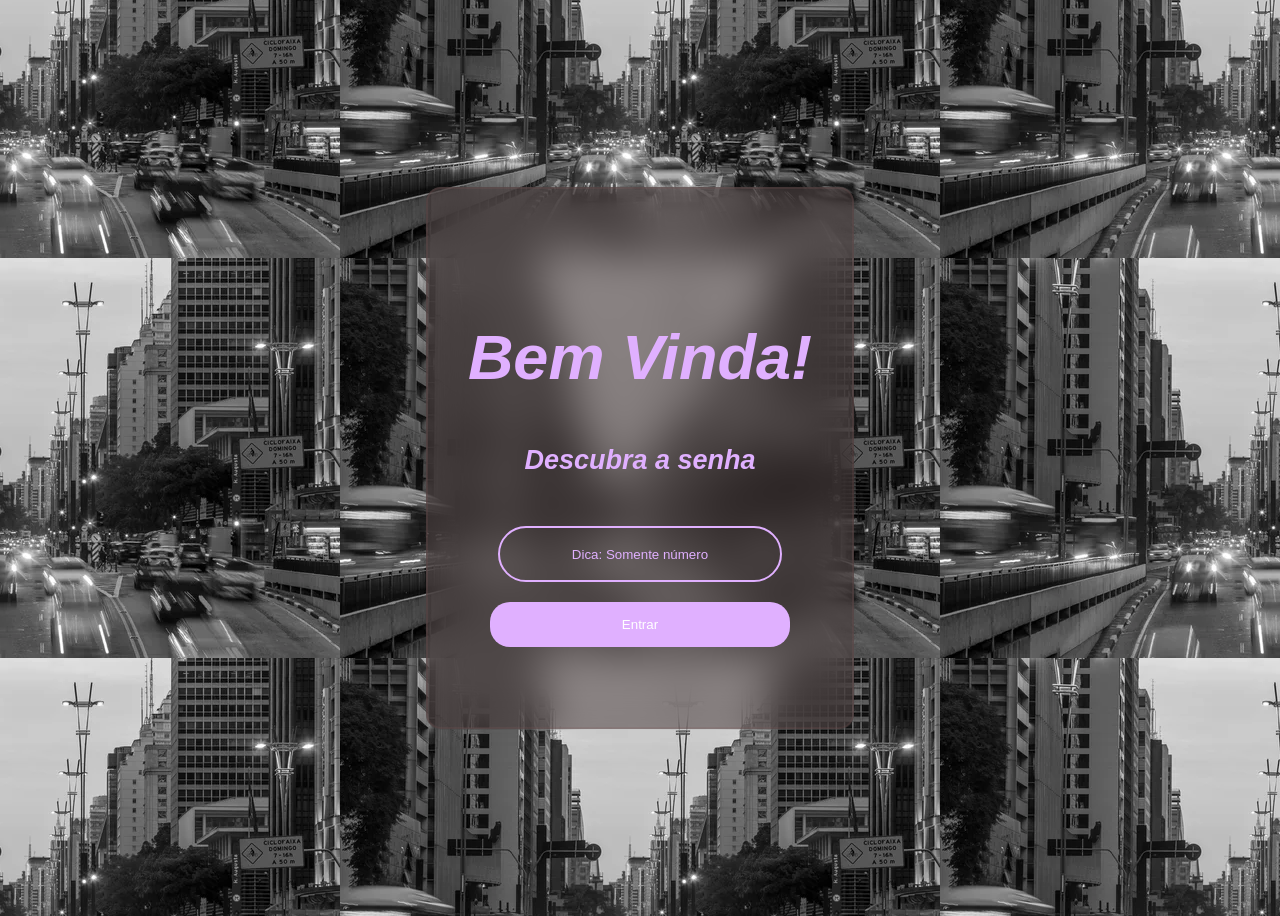
<file: index.html>
<!DOCTYPE html>
<html lang="pt-br">
<head>
    <meta charset="UTF-8">
    <meta name="viewport" content="width=device-width, initial-scale=1.0">
    <title>Julinha</title>
    <link rel="stylesheet" href="abertura.css">
</head>
<body>
    <main>
        <section>
            <h1>Bem Vinda!</h1>
            <h2>Descubra a senha</h2>
                <input type="password" id="senha" oninput="this.value.replace(/[^0-9]/g, '')" placeholder="Dica: Somente número" maxlength="4">
            <br>
            <button onclick="verificarSenha()">Entrar</button>
        </section>

        <script src="abertura.js"></script>
    </main>
</body>
</html>
</file>
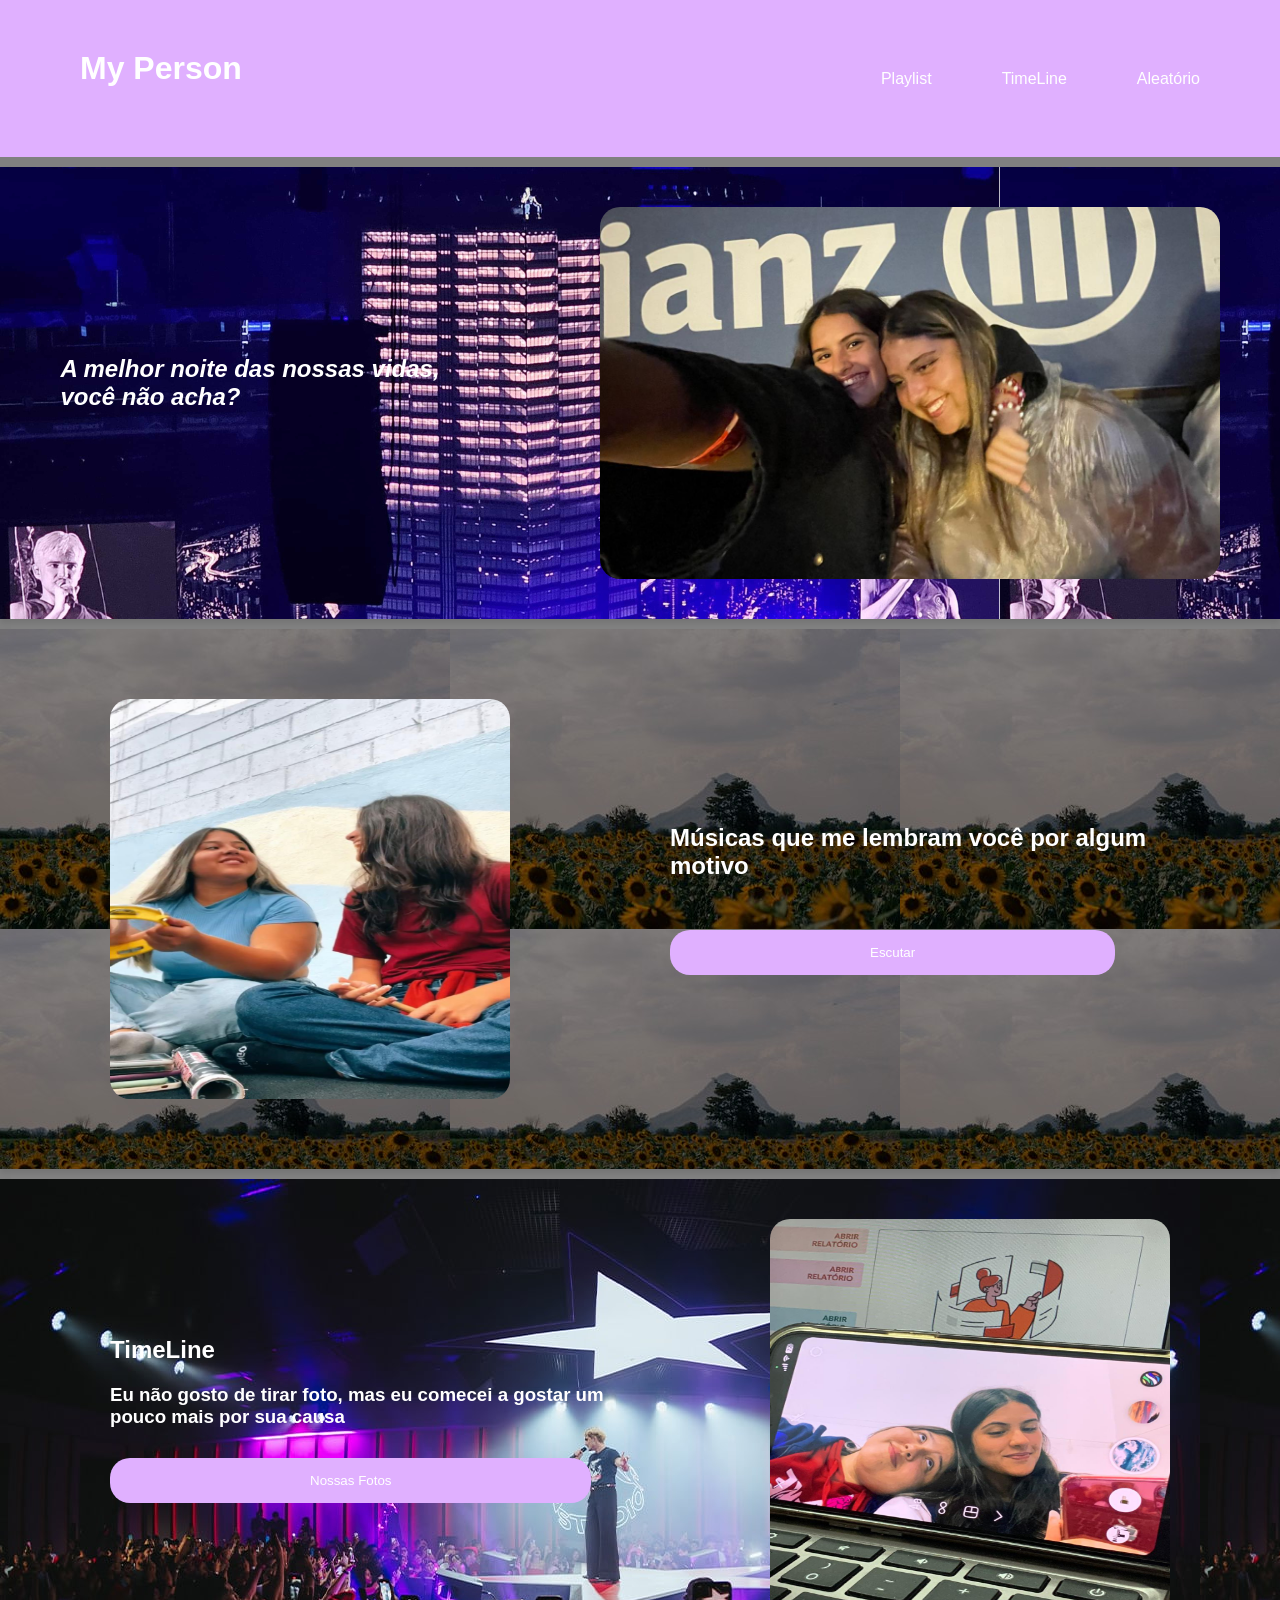
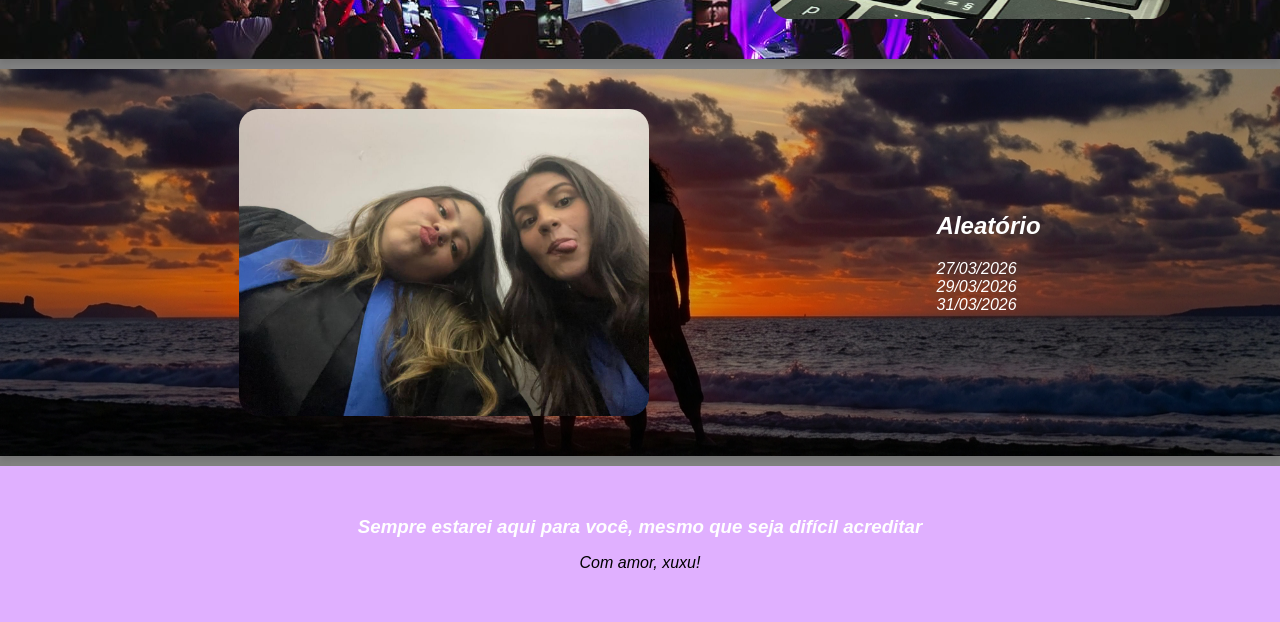
<file: home.html>
<!DOCTYPE html>
<html lang="pt-br">
<head>
    <meta charset="UTF-8">
    <meta name="viewport" content="width=device-width, initial-scale=1.0">
    <title>Julinha</title>
    <link rel="stylesheet" href="home.css">
</head>
<body>
    <main>
        <header>
            <h1>My Person</h1>
            <nav>
                <li><a href="#playlist">Playlist</a></li>
                <li><a href="#timeline">TimeLine</a></li>
                <li><a href="#aleatorio">Aleatório</a></li>
            </nav>
        </header>

        <section class="inicio">
            <h1>A melhor noite das nossas vidas, <br> você não acha?</h1>
            <img src="showjao21.jpeg" alt="21/01/2024">
        </section>

        <section id="playlist" class="playlist">
            <img src="musica.jpeg" alt="Playlist">
            <div class="texto">
            <h1>Músicas que me lembram você por algum motivo</h1>
            <a href="https://open.spotify.com/playlist/1kiy0zAbxdguap370iGO8L?si=d0f2dec0a48148a7&pt=67c0a0898a8dc8ff68fd789c772e330f">
            <button type="submit">Escutar</button>
            </a>
            </div>
        </section>

        <section id="timeline" class="timeline">
            <div class="texto">
            <h1>TimeLine</h1>
            <h3>Eu não gosto de tirar foto, mas eu comecei a gostar um pouco mais por sua causa</h3>
            <a href="https://drive.google.com/drive/folders/1siq8lre3YIX6Myfx4rOSWOrz61Tf5gxA">
            <button type="submit">Nossas Fotos</button>
            </a>
            </div>
            <img src="nossafoto.jpeg" alt="Nossa Foto">
        </section>

        <section id="aleatorio" class="aleatorio">
            <img src="formatura.jpeg" alt="formatura">
            <div class="datas_texto">
                <h1>Aleatório</h1>
                <a href="27_03_2026.pdf">27/03/2026</a> <br>
                <a href="29_03_2026.pdf">29/03/2026</a> <br>
                <a href="31_03_2026.pdf">31/03/2026</a> <br>
            </div>
            
        </section>

        <footer>
            <h3>Sempre estarei aqui para você, mesmo que seja difícil acreditar</h3>
            <p>Com amor, xuxu!</p>
        </footer>
    </main>
</body>
</html>
</file>
<file: abertura.css>
body {
    background: url(av.paulista.jpg) 500%;
    display: flex;
    flex-direction: column;
    justify-content: center;
    align-items: center;
    text-align: center;
    height: 100vh;
    background-position: center;
}

section {
    background-color: rgba(70, 57, 57, 0.5);;
    color: #E0B0FF;
    padding: 80px 40px;
    border: 2px solid rgba(129, 93, 93, 0.2);
    backdrop-filter: blur(20px);
    outline: none;
    border-radius: 15px;
}

h1 {
    font-family:Verdana, Geneva, Tahoma, sans-serif;
    font-size: 7vh;
    font-style: oblique;
    color: #E0B0FF;
}

h2 {
    font-style: normal;
    font-family:Verdana, Geneva, Tahoma, sans-serif;
    font-size: 3vh;
    font-style: oblique;
    margin: 50px;
}

input {
    width: 80%;
    height: 50px;
    background-color: transparent;
    border: none;
    border-radius: 70px;
    outline: none;
    border: 2px solid #E0B0FF;
    text-align: center;
    color: #E0B0FF;
}

input::placeholder {
    color: #E0B0FF;
}

button {
    width: 100%;
    height: 45px;
    max-width: 300px;
    padding: 14px 24px;
    margin-top: 20px;
    background-color: #E0B0FF;
    border: none;
    outline: none;
    border-radius: 20px;
    border-color: transparent;
    color: white;
    cursor: pointer;
}
</file>
<file: home.css>
* {
    margin: 0;
    padding: 0;
    box-sizing: border-box;
}

body {
    font-family: sans-serif;
    background-color: grey;
    color:black;
    min-width: 100vh;
    width: 100%;
    margin: 0;
    padding: 0;
}

header {
    display: flex; 
    justify-content: space-between; /*logo para um lado e lista para o outro*/
    align-items: center;
    padding: 50px 80px;
    background-color: #E0B0FF;
    margin-bottom: 10px;
}

nav {
    display: flex; /*itens um do lado do outro*/
    list-style: none;
    gap: 70px;
    margin: 0;
    padding: 0;
}

nav li {
    cursor: pointer;
}

header h1 {
    cursor: pointer;
    color: white;
    font-size: 2rem;
}

a {
    color: white;
    text-decoration: none;
 }

li :hover{
    color: black;
 }

section {
    background-color: linen;
    box-sizing: border-box;
    width: 100%;
    padding: 40px 20px;
    margin-bottom: 10px;
    box-shadow: 0 4px 6px rgba(0,0,0,0.1);
}

section :last-child {
    margin-bottom: 0;
}

.inicio {
    display: flex; 
    justify-content: center;
    align-items: center;
    flex-direction: row;
    gap: 10rem;
    background: url(showjao.jpg);
}

.inicio h1 {
    color: white;
    font-style: oblique;
}

.inicio img {
    width: 50%;
    height: 50%;
    border-radius: 20px;
}

.playlist {
    display: flex; 
    justify-content: center;
    align-items: center;
    flex-direction: row;
    gap: 10rem;
    padding: 70px;
    background: url(girassol.jpg);
}

.playlist img {
    width: 400px;
    height: 400px;
    border-radius: 20px;
}

.playlist h1 {
    color: white;
}

.texto {
    display: flex;
    flex-direction: column; /*botão ir para baixo do h1*/
    align-items: flex-start; /*alinha o botão para esquerda, embaixo do texto*/
    text-align: left;
    max-width: 500px;
}
h1 {
    margin-bottom: 20px; /*espaço entre o título e o botão */
}

.texto button {
    width: 100%;
    height: 100%;
    max-width: 500px;
    padding: 15px 200px;
    margin-top: 30px;
    border-radius: 20px;
    border: none;
    outline: none;
    cursor: pointer;
    background-color: #E0B0FF;
    color: white;
    text-align: center;
    align-items: center;

}

.timeline {
    background: url(jaoshow2.jpg);
    display: flex;
    justify-content: center;
    align-items: center;
    flex-direction: row;
    gap: 10rem;
}

.timeline img {
    width: 400px;
    height: 400px;
    border-radius: 20px;
}

.timeline h1, h3 {
    color: white;
}

.aleatorio {
    background: url(sunset.png);
    display: flex; 
    justify-content: center;
    align-items: center;
    flex-direction: row;
    gap: 18rem;
}

.aleatorio img {
    width: 33%;
    height: 33%;
    border-radius: 20px;
}

.aleatorio h1 {
    color: white;
    font-style: oblique;
}

.datas_texto {
    font-style: oblique;
    color: white;
}

footer {
    background-color: #E0B0FF;
    padding: 50px 80px;
    display: flex;
    flex-direction: column;
    align-items: center;
    font-style: oblique;
    gap: 1rem;
    cursor: pointer;
    font-style: oblique;
}
</file>
